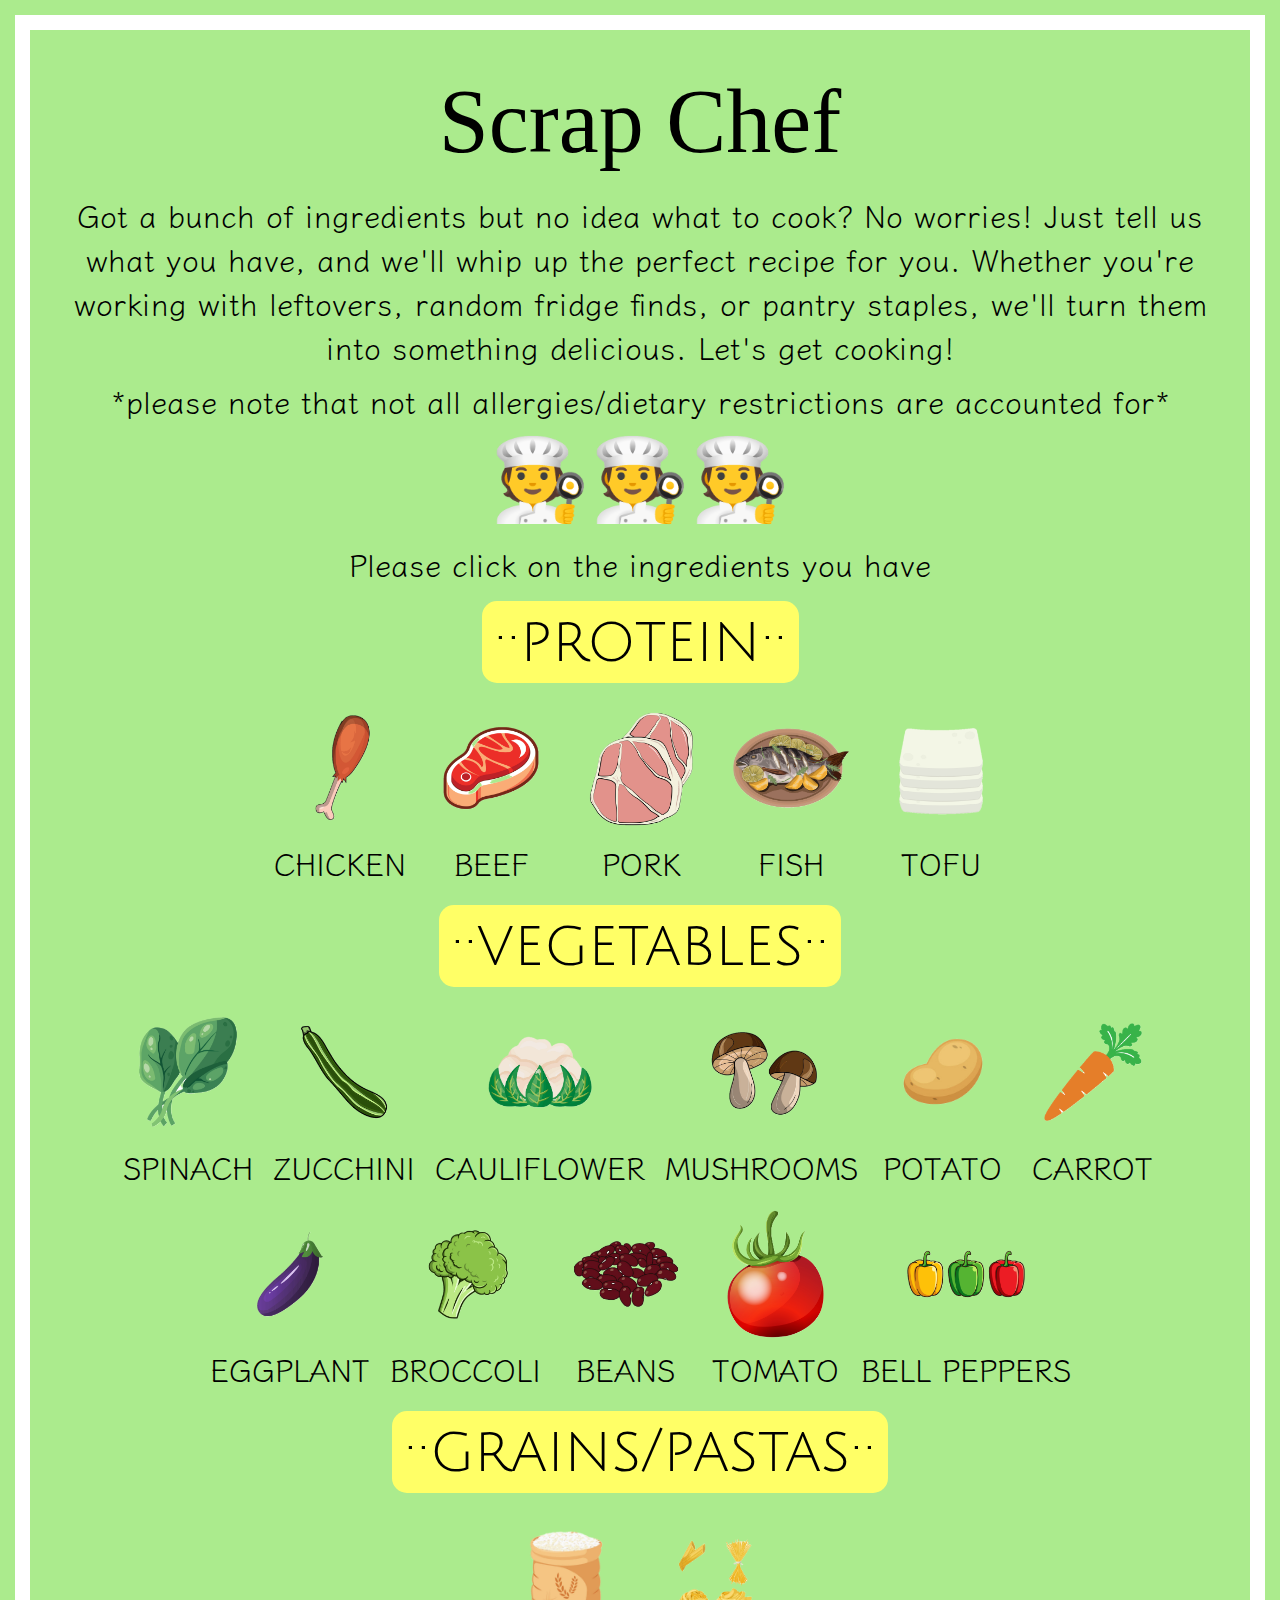
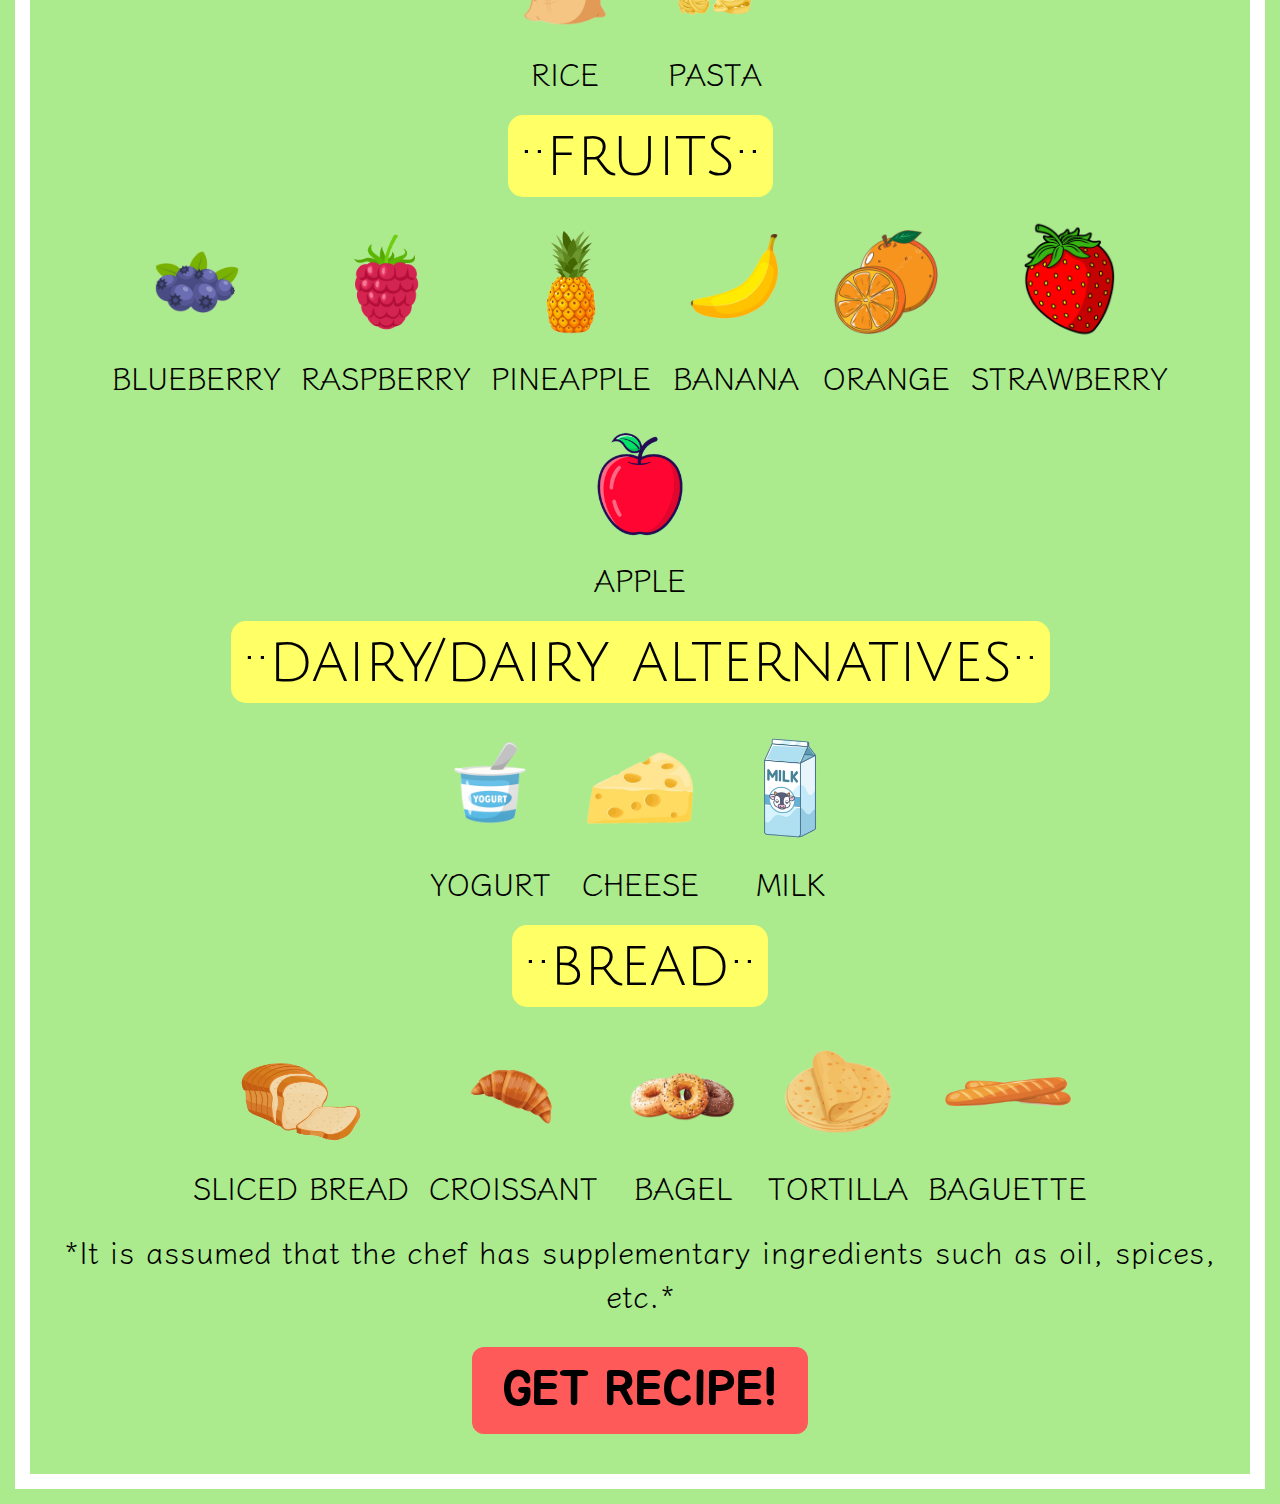
<file: index.html>
<!DOCTYPE html>
<html lang="en">

<head>
	<meta charset="utf-8">
	<meta http-equiv="X-UA-Compatible" content="IE=edge">
	<meta name="viewport" content="width=device-width, initial-scale=1">
	<meta name="description" content="Update your description here" />
	<title>Scrap Chef</title>
	<link rel="stylesheet" href="css/style.css">
</head>

<body>
	<main class="content-container">
		<div>
			<h1 class="main-title">Scrap Chef</h1>
			<p class="description">Got a bunch of ingredients but no idea what to cook? No worries! Just tell us what you
				have, and we'll whip up the perfect recipe for you. Whether you're working with leftovers, random fridge
				finds,
				or pantry staples, we'll turn them into something delicious. Let's get cooking!</p>
			<p class="description">*please note that not all allergies/dietary restrictions are accounted for*</p>
			<p class="emoji-break">🧑‍🍳🧑‍🍳🧑‍🍳</p>
			<p class="instructions">Please click on the ingredients you have</p>
		</div>
		<section>
			<div class="category-title-center">
				<h2 class="category-title">··protein··</h2>
			</div>
			<ul class="food-labels">
				<li>
					<img src="images/chicken.png" alt="chicken bone cartoon" data-ingredient="chicken">
					<p>chicken</p>
				</li>
				<li>
					<img src="images/beef.png" alt="beef bone cartoon" data-ingredient="beef">
					<p>beef</p>
				</li>
				<li>
					<img src="images/pork.png" alt="pork bone cartoon" data-ingredient="pork">
					<p>pork</p>
				</li>
				<li>
					<img src="images/fish.png" alt="fish bone cartoon" data-ingredient="fish">
					<p>fish</p>
				</li>
				<li>
					<img src="images/tofu.png" alt="tofu cartoon" data-ingredient="tofu">
					<p>tofu</p>
				</li>
			</ul>
		</section>
		<section>
			<div class="category-title-center">
				<h2 class="category-title">··vegetables··</h2>
			</div>
			<ul class="food-labels">
				<li>
					<img src="images/spinach.png" alt="spinach cartoon" data-ingredient="spinach">
					<p>spinach</p>
				</li>
				<li>
					<img src="images/zucchini.png" alt="zucchini cartoon" data-ingredient="zucchini">
					<p>zucchini</p>
				</li>
				<li>
					<img src="images/cauliflower.png" alt="cauliflower cartoon" data-ingredient="cauliflower">
					<p>cauliflower</p>
				</li>
				<li>
					<img src="images/mushroom.png" alt="mushroom cartoon" data-ingredient="mushroom">
					<p>mushrooms</p>
				</li>
				<li>
					<img src="images/potato.png" alt="potato cartoon" data-ingredient="potato">
					<p>potato</p>
				</li>
				<li>
					<img src="images/carrot.png" alt="carrot cartoon" data-ingredient="carrot">
					<p>carrot</p>
				</li>
				<li>
					<img src="images/eggplant.png" alt="eggplant cartoon" data-ingredient="eggplant">
					<p>eggplant</p>
				</li>
				<li>
					<img src="images/broccoli.png" alt="broccoli cartoon" data-ingredient="broccoli">
					<p>broccoli</p>
				</li>
				<li>
					<img src="images/blackbeans.png" alt="black beans cartoon" data-ingredient="black beans">
					<p>beans</p>
				</li>
				<li>
					<img src="images/tomato.png" alt="tomato cartoon" data-ingredient="tomato">
					<p>tomato</p>
				</li>
				<li>
					<img src="images/bellpeppers.png" alt="bell peppers cartoon" data-ingredient="bell peppers">
					<p>bell peppers</p>
				</li>
			</ul>
		</section>
		<section>
			<div class="category-title-center">
				<h2 class="category-title">··grains/pastas··</h2>
			</div>
			<ul class="food-labels">
				<li>
					<img src="images/rice.png" alt="rice cartoon" data-ingredient="rice">
					<p>rice</p>
				</li>
				<li>
					<img src="images/pasta.png" alt="pasta cartoon" data-ingredient="pasta">
					<p>pasta</p>
				</li>
			</ul>
		</section>
		<section>
			<div class="category-title-center">
				<h2 class="category-title">··fruits··</h2>
			</div>
			<ul class="food-labels">
				<li>
					<img src="images/blueberry.png" alt="blueberry cartoon" data-ingredient="blueberry">
					<p>blueberry</p>
				</li>
				<li>
					<img src="images/raspberry.png" alt="raspberry cartoon" data-ingredient="raspberry">
					<p>raspberry</p>
				</li>
				<li>
					<img src="images/pineapple.png" alt="pineapple cartoon" data-ingredient="pineapple">
					<p>pineapple</p>
				</li>
				<li>
					<img src="images/banana.png" alt="banana cartoon" data-ingredient="banana">
					<p>banana</p>
				</li>
				<li>
					<img src="images/orange.png" alt="orange cartoon" data-ingredient="orange cartoon">
					<p>orange</p>
				</li>
				<li>
					<img src="images/strawberry.png" alt="strawberry cartoon" data-ingredient="strawberry">
					<p>strawberry</p>
				</li>
				<li>
					<img src="images/apple.png" alt="apple cartoon" data-ingredient="apple">
					<p>apple</p>
				</li>
			</ul>
		</section>
		<section>
			<div class="category-title-center">
				<h2 class="category-title">··dairy/dairy alternatives··</h2>
			</div>
			<ul class="food-labels">
				<li>
					<img src="images/yogurt.png" alt="yogurt cartoon" data-ingredient="yogurt">
					<p>yogurt</p>
				</li>
				<li>
					<img src="images/cheese.png" alt="cheese cartoon" data-ingredient="cheese">
					<p>cheese</p>
				</li>
				<li>
					<img src="images/milk.png" alt="milk carton" data-ingredient="milk">
					<p>milk</p>
				</li>
			</ul>
		</section>
		<section>
			<div class="category-title-center">
				<h2 class="category-title">··bread··</h2>
			</div>
			<ul class="food-labels">
				<li>
					<img src="images/slicedbread.png" alt="sliced bread cartoon" data-ingredient="sliced bread">
					<p>sliced bread</p>
				</li>
				<li>
					<img src="images/croissant.png" alt="croissant cartoon" data-ingredient="croissant">
					<p>croissant</p>
				</li>
				<li>
					<img src="images/bagel.png" alt="bagel cartoon" data-ingredient="bagel">
					<p>bagel</p>
				</li>
				<li>
					<img src="images/tortilla.png" alt="tortilla cartoon" data-ingredient="tortilla">
					<p>tortilla</p>
				</li>
				<li>
					<img src="images/baguette.png" alt="baguette cartoon" data-ingredient="baguette">
					<p>baguette</p>
				</li>
			</ul>
		</section>
		<p class="description">*It is assumed that the chef has supplementary ingredients such as oil, spices, etc.*</p>
		<div class="button-style">
			<button class="get-recipe-button">get recipe!</button>
		</div>
	</main>
	<script src="js/scripts.js"></script>
</body>

</html>
</file>
<file: css/style.css>
@import url('https://fonts.googleapis.com/css2?family=Jua&family=Julius+Sans+One&family=Klee+One:wght@400;600&family=Kranky&display=swap');

* {
	box-sizing: border-box;
	margin: 0;
	padding: 0;
}


body {
	background-color: #ABEB8D;
	padding: 15px;
}

.content-container {
	border: 15px solid white;
	padding: 20px 30px;
}

.food-labels {
	display: grid;
	grid-template-columns: repeat(2, 1fr);
	gap: 20px;
	list-style: none;
	padding: 0;
	margin: 20px 0;
	justify-items: center;
}

.food-labels li {
	display: flex;
	flex-direction: column;
	align-items: center;
	justify-content: center;
}

.button-style {
	display: flex;
	justify-content: center;
}

.get-recipe-button {
	background-color: #FE5A5A;
	color: black;
	text-align: center;
	font-family: "Jua";
	font-size: 50px;
	font-style: normal;
	font-weight: 400;
	line-height: normal;
	padding: 12px 30px;
	border: none;
	border-radius: 12px;
	text-transform: uppercase;
	margin: 20px 0;
}

.selected {
	outline: 4px solid red;
	box-shadow: 0 0 10px red;
	border-radius: 10px;
}

.category-title-center {
	text-align: center;
}

/*chat gpt prompt: responsive media queries for desktop, tablet, and mobile sizes*/
@media screen and (min-width: 375px) {
	.food-labels {
		justify-content: center;
		display: flex;
		flex-wrap: wrap;
	}

	.main-title {
		font-family: "Kranky";
		font-size: 70px;
		font-style: normal;
		font-weight: 400;
		line-height: normal;
		position: relative;
		text-align: center;
		margin-bottom: 20px;
		margin-top: 20px;
	}

	.description {
		color: #000;
		text-align: center;
		font-family: "Klee One";
		font-size: 20px;
		font-style: normal;
		font-weight: 400;
		line-height: normal;
		margin-bottom: 10px;
		margin-top: 10px;
	}

	.emoji-break {
		font-size: 60px;
		text-align: center;
	}

	.instructions {
		color: #000;
		text-align: center;
		font-family: "Klee One";
		font-size: 20px;
		font-style: normal;
		font-weight: 400;
		line-height: normal;
		margin-top: 15px;
		margin-bottom: 15px;
	}

	.food-labels img {
		width: 130px;
		height: 130px;
		object-fit: contain;
		margin-bottom: 8px;
	}

	.category-title {
		color: #000;
		text-align: center;
		font-family: "Julius Sans One";
		font-size: 40px;
		font-style: normal;
		font-weight: 400;
		line-height: normal;
		background-color: #ffff66;
		padding: 8px 12px;
		border-radius: 15px;
		display: inline-block;
	}

	.food-labels {
		color: #000;
		font-family: "Klee One";
		font-size: 20px;
		font-style: normal;
		font-weight: 400;
		line-height: normal;
		text-transform: uppercase;
	}
}

@media screen and (min-width: 768px) {
	.food-labels {
		justify-content: center;
		display: flex;
		flex-wrap: wrap;

	}

	.main-title {
		font-family: "Kranky";
		font-size: 80px;
		font-style: normal;
		font-weight: 400;
		line-height: normal;
		position: relative;
		text-align: center;
		margin-bottom: 20px;
		margin-top: 20px;
	}

	.description {
		color: #000;
		text-align: center;
		font-family: "Klee One";
		font-size: 25px;
		font-style: normal;
		font-weight: 400;
		line-height: normal;
		margin-bottom: 10px;
		margin-top: 10px;
	}

	.emoji-break {
		font-size: 70px;
		text-align: center;
	}

	.instructions {
		color: #000;
		text-align: center;
		font-family: "Klee One";
		font-size: 25px;
		font-style: normal;
		font-weight: 400;
		line-height: normal;
		margin-top: 15px;
		margin-bottom: 15px;
	}

	.food-labels img {
		width: 130px;
		height: 130px;
		object-fit: contain;
		margin-bottom: 8px;
	}

	.category-title {
		color: #000;
		text-align: center;
		font-family: "Julius Sans One";
		font-size: 50px;
		font-style: normal;
		font-weight: 400;
		line-height: normal;
	}

	.food-labels {
		color: #000;
		font-family: "Klee One";
		font-size: 25px;
		font-style: normal;
		font-weight: 400;
		line-height: normal;
	}
}

@media screen and (min-width: 1024px) {
	.food-labels {
		justify-content: center;
		display: flex;
		flex-wrap: wrap;

	}

	.main-title {
		font-family: "Kranky";
		font-size: 90px;
		font-style: normal;
		font-weight: 400;
		line-height: normal;
		position: relative;
		text-align: center;
		margin-bottom: 20px;
		margin-top: 20px;
	}

	.description {
		color: #000;
		text-align: center;
		font-family: "Klee One";
		font-size: 30px;
		font-style: normal;
		font-weight: 400;
		line-height: normal;
		margin-bottom: 10px;
		margin-top: 10px;
	}

	.emoji-break {
		font-size: 80px;
		text-align: center;
	}

	.instructions {
		color: #000;
		text-align: center;
		font-family: "Klee One";
		font-size: 30px;
		font-style: normal;
		font-weight: 400;
		line-height: normal;
		margin-top: 15px;
		margin-bottom: 15px;
	}

	.food-labels img {
		width: 130px;
		height: 130px;
		object-fit: contain;
		margin-bottom: 8px;
	}

	.category-title {
		color: #000;
		text-align: center;
		font-family: "Julius Sans One";
		font-size: 60px;
		font-style: normal;
		font-weight: 400;
		line-height: normal;
	}

	.food-labels {
		color: #000;
		font-family: "Klee One";
		font-size: 30px;
		font-style: normal;
		font-weight: 400;
		line-height: normal;
	}
}
</file>
